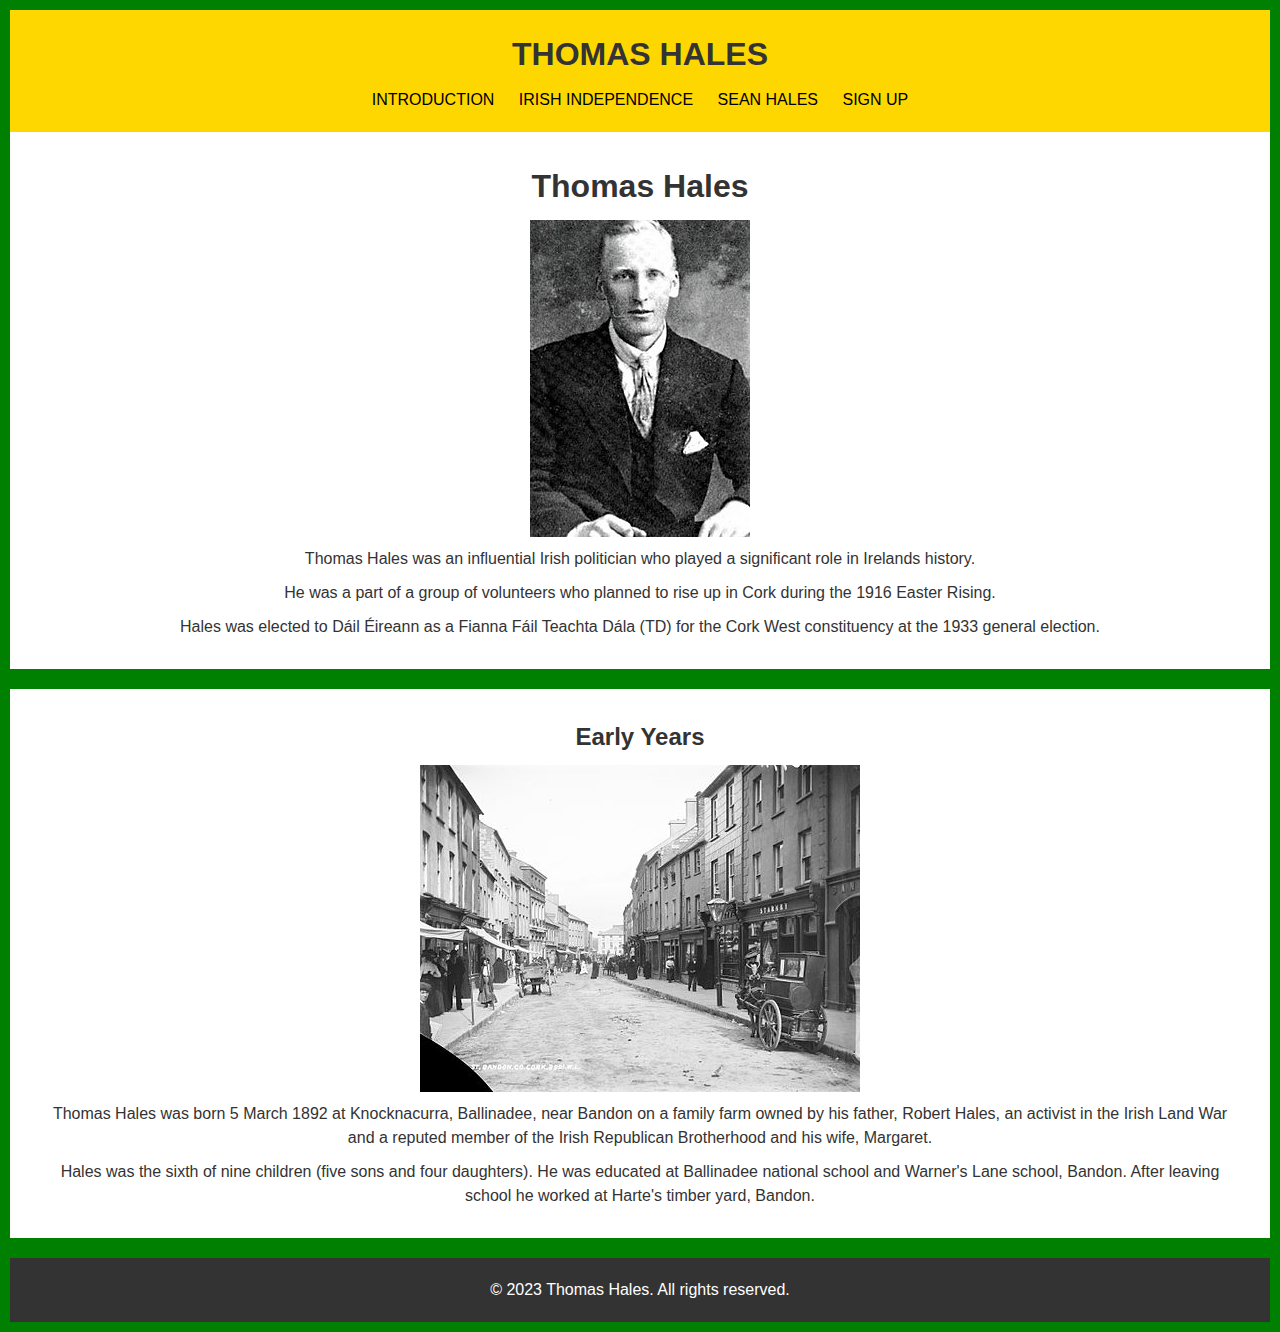
<file: index.html>
<!DOCTYPE html>
<html lang="en">

<head>
    <meta charset="UTF-8">
    <meta http-equiv="X-UA-Compatible" content="IE=edge">
    <meta name="viewport" content="width=device-width, initial-scale=1.0">
    <title>Thomas Hales - Irish Politician</title>
    <link rel="stylesheet" href="../css/style.css">
    <link rel="icon" href="../assets/images/favicon.png" type="image/x-icon">
</head>

<body>
    <header>
        <nav>
            <h1>THOMAS HALES</h1>
            <ul>
                <li><a href="index.html">Introduction</a></li>
                <li><a href="independence.html">Irish Independence </a> </li>
                <li><a href="sean-hales.html">Sean Hales</a></li>
                <li><a href="news-letter.html">Sign Up</a></li>
            </ul>
        </nav>
    </header>

    <section id="intro">
        <h1>Thomas Hales</h1>
        <img src="../assets/images/Tom_Hales.jpg" alt="Portrait of Thomas Hales">
        <p>Thomas Hales was an influential Irish politician who played a significant role in Irelands history.</p>
        <p>He was a part of a group of volunteers who planned to rise up in Cork during the 1916 Easter Rising.</p>
        <p>Hales was elected to Dáil Éireann as a Fianna Fáil Teachta Dála (TD) for the Cork West constituency at the
            1933 general
            election.</p>
    </section>
    <section>
        <h2>Early Years</h2>
        <img src="../assets/images/bandon.jpg" alt="Photograph of Main street, Bandon, 1900">
        <p>Thomas Hales was born 5 March 1892 at Knocknacurra, Ballinadee, near Bandon on a family farm owned by his
            father, Robert
            Hales, an
            activist in the Irish Land War and a reputed member of the Irish Republican Brotherhood and his wife,
            Margaret.</p>
        <p>Hales was the sixth of nine children (five sons and four daughters). He was educated at Ballinadee
            national school and Warner's Lane school, Bandon. After leaving school he worked at Harte's timber yard,
            Bandon.</p>
    </section>

    <footer>
        <p>&copy; 2023 Thomas Hales. All rights reserved.</p>
    </footer>
</body>

</html>
</file>
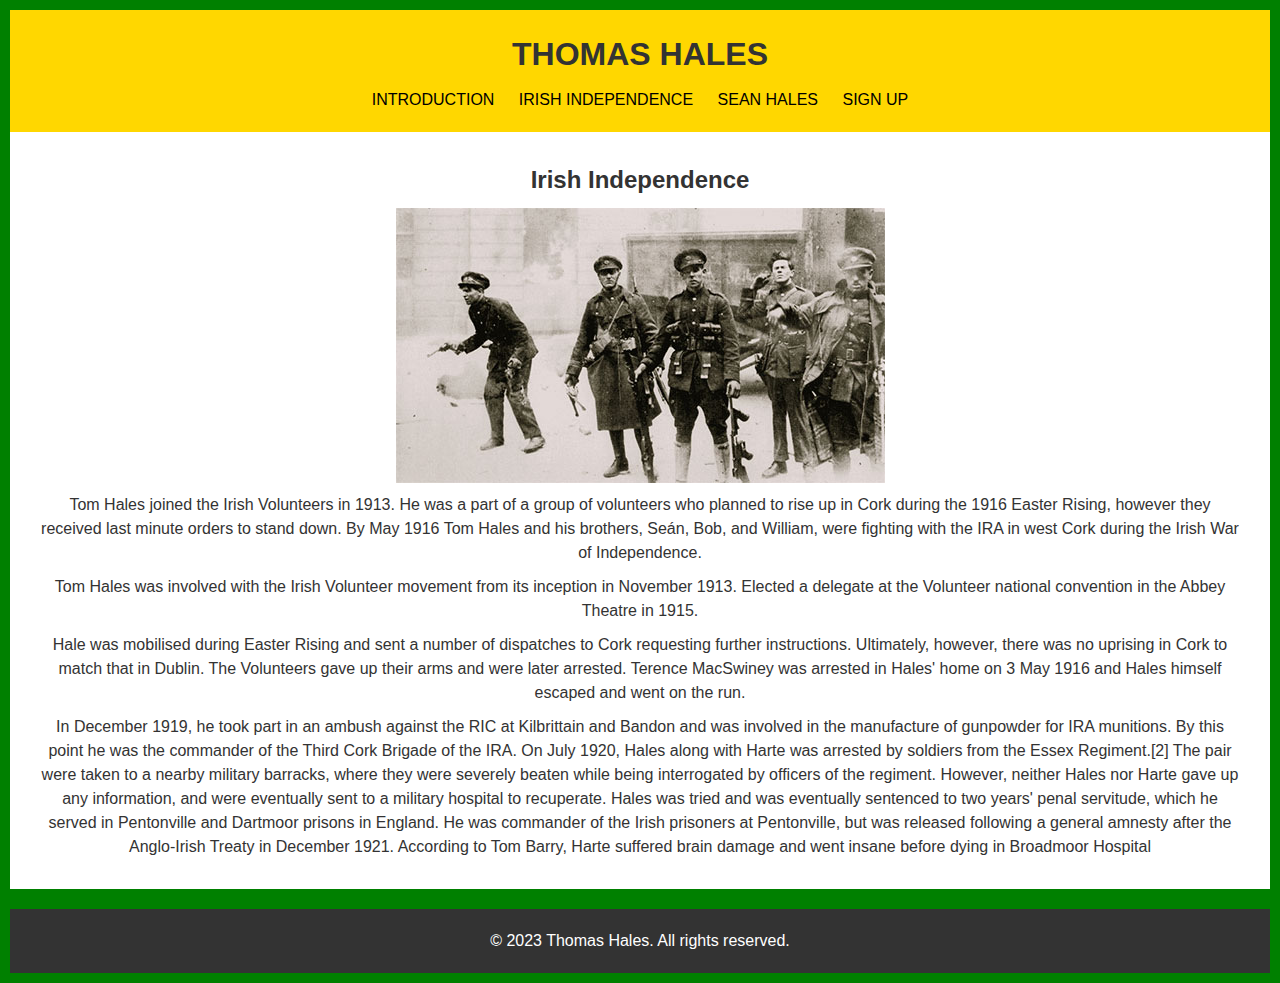
<file: independence.html>
<!DOCTYPE html>
<html lang="en">

<head>
    <meta charset="UTF-8">
    <meta http-equiv="X-UA-Compatible" content="IE=edge">
    <meta name="viewport" content="width=device-width, initial-scale=1.0">
    <title>Thomas Hales - Irish Politician</title>
    <link rel="stylesheet" href="../css/style.css">
    <link rel="icon" href="../assets/images/favicon.png" type="image/x-icon">
</head>

<body>
    <header>
        <nav>
            <h1>THOMAS HALES</h1>
            <ul>
                <li><a href="index.html">Introduction</a></li>
                <li><a href="independence.html">Irish Independence</a></li>
                <li><a href="sean-hales.html">Sean Hales</a></li>
                <li><a href="news-letter.html">Sign Up</a></li>
            </ul>
        </nav>
    </header>

    <section id="independence">

        <h2>Irish Independence</h2>
        <img src="../assets/images/revolution.jpg" alt="Picture of Irish revolutionaries.">
        <p>Tom Hales joined the Irish Volunteers in 1913. He was a part of a group of volunteers who planned to rise up
            in Cork
            during the 1916 Easter Rising, however they received last minute orders to stand down. By May 1916 Tom Hales
            and his
            brothers, Seán, Bob, and William, were fighting with the IRA in west Cork during the Irish War of
            Independence.</p>
        <p>Tom Hales was involved with the Irish Volunteer movement from its inception in November 1913. Elected a
            delegate at the
            Volunteer national convention in the Abbey Theatre in 1915.</p>
        <p>Hale was mobilised during Easter Rising and sent a number of dispatches to Cork requesting further
            instructions.
            Ultimately, however, there was no uprising in Cork to match that in Dublin. The Volunteers gave up their
            arms and were
            later arrested. Terence MacSwiney was arrested in Hales' home on 3 May 1916 and Hales himself escaped and
            went on the
            run.</p>

        <p>In December 1919, he took part in an ambush against the RIC at Kilbrittain and Bandon and was involved in the
            manufacture of gunpowder for IRA munitions. By this point he was the commander of the Third Cork Brigade of
            the IRA. On
            July 1920, Hales along with Harte was arrested by soldiers from the Essex Regiment.[2] The pair were taken
            to a nearby
            military barracks, where they were severely beaten while being interrogated by officers of the regiment.
            However,
            neither Hales nor Harte gave up any information, and were eventually sent to a military hospital to
            recuperate. Hales
            was tried and was eventually sentenced to two years' penal servitude, which he served in Pentonville and
            Dartmoor
            prisons in England. He was commander of the Irish prisoners at Pentonville, but was released following a
            general amnesty
            after the Anglo-Irish Treaty in December 1921. According to Tom Barry, Harte suffered brain damage and went
            insane
            before dying in Broadmoor Hospital</p>
    </section>

    <footer>
        <p>&copy; 2023 Thomas Hales. All rights reserved.</p>
    </footer>
</body>

</html>
</file>
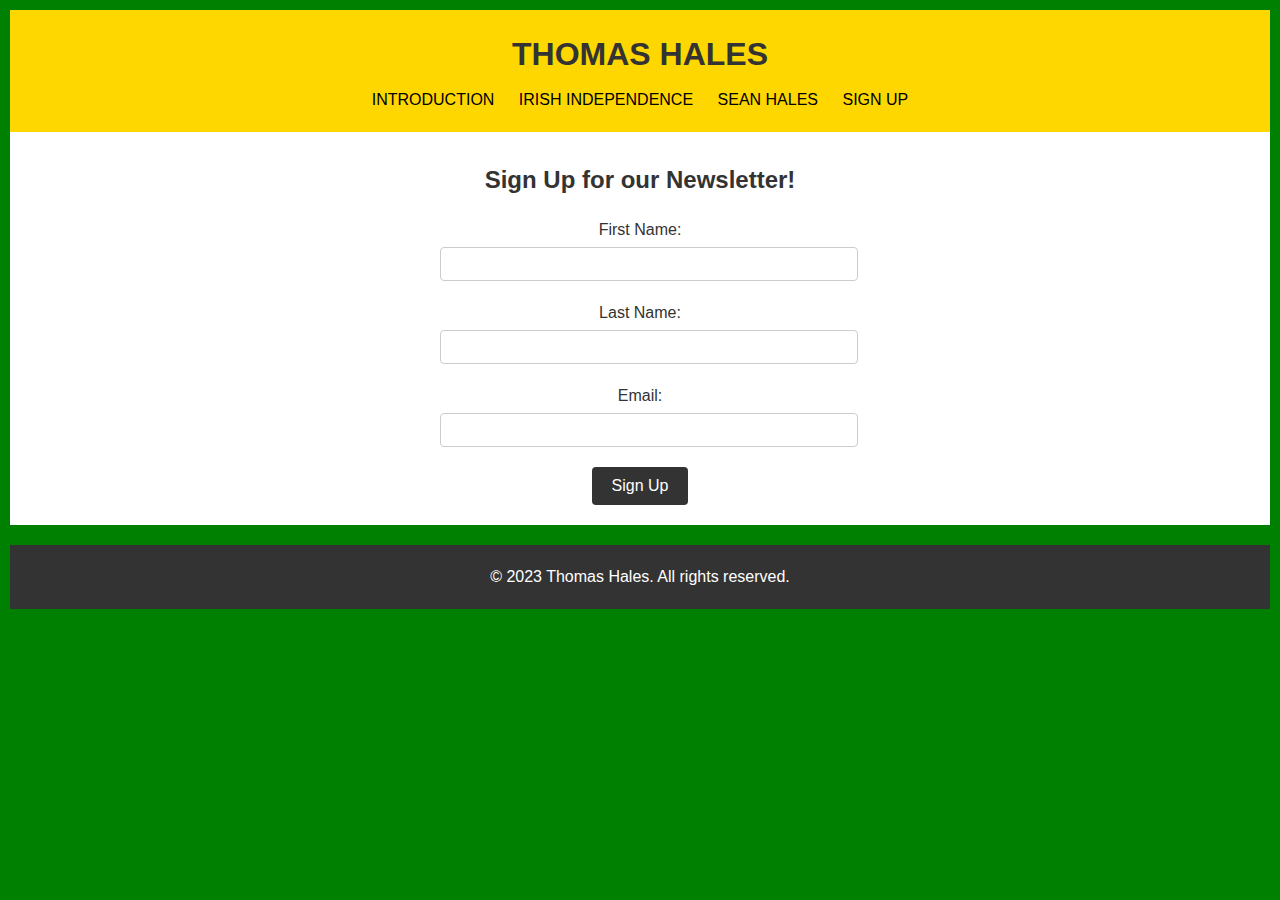
<file: news-letter.html>
<!DOCTYPE html>
<html lang="en">

<head>
    <meta charset="UTF-8">
    <meta http-equiv="X-UA-Compatible" content="IE=edge">
    <meta name="viewport" content="width=device-width, initial-scale=1.0">
    <title>Thomas Hales - Irish Politician</title>
    <link rel="stylesheet" href="../css/style.css">
    <link rel="icon" href="../assets/images/favicon.png" type="image/x-icon">
</head>

<body>
    <header>
        <nav>
            <h1>THOMAS HALES</h1>
            <ul>
                <li><a href="index.html">Introduction</a></li>
                <li><a href="independence.html">Irish Independence </a> </li>
                <li><a href="sean-hales.html">Sean Hales</a></li>
                <li><a href="news-letter.html">Sign Up</a></li>
            </ul>
        </nav>
    </header>
    <section id="signup">
        <h2>Sign Up for our Newsletter!</h2>
        <form id="signup-form">
            <div>
                <label for="first-name">First Name:</label>
                <input type="text" id="first-name" name="first-name" required>
            </div>
            <div>
                <label for="last-name">Last Name:</label>
                <input type="text" id="last-name" name="last-name" required>
            </div>
            <div>
                <label for="email">Email:</label>
                <input type="email" id="email" name="email" required>
            </div>
            <button type="submit">Sign Up</button>
        </form>
    </section>


    <footer>
        <p>&copy; 2023 Thomas Hales. All rights reserved.</p>
    </footer>
</body>

</html>
</file>
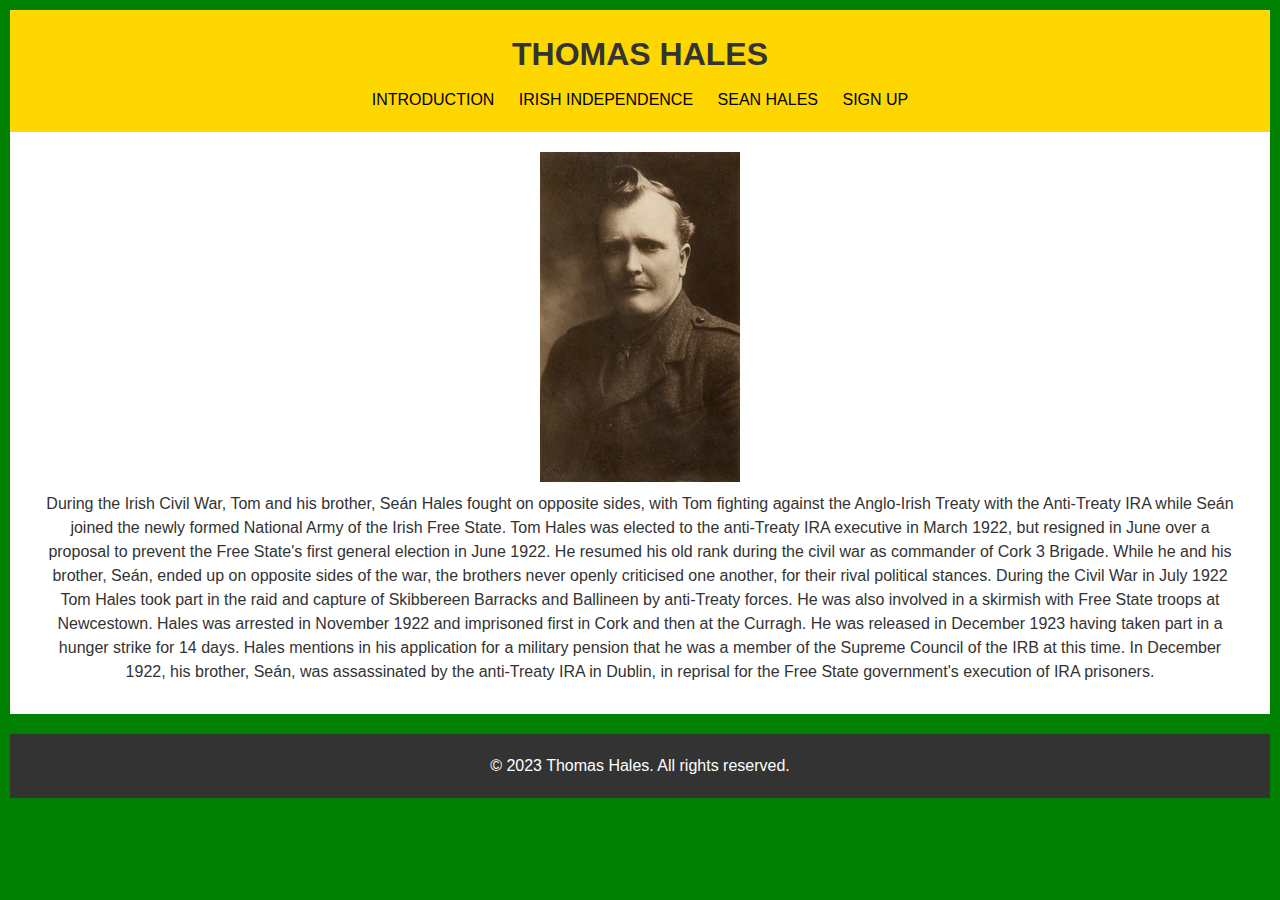
<file: sean-hales.html>
<!DOCTYPE html>
<html lang="en">

<head>
    <meta charset="UTF-8">
    <meta http-equiv="X-UA-Compatible" content="IE=edge">
    <meta name="viewport" content="width=device-width, initial-scale=1.0">
    <title>Thomas Hales - Irish Politician</title>
    <link rel="stylesheet" href="../css/style.css">
    <link rel="icon" href="../assets/images/favicon.png" type="image/x-icon">
</head>

<body>
    <header>
        <nav>
            <h1>THOMAS HALES</h1>
            <ul>
                <li><a href="index.html">Introduction</a></li>
                <li><a href="independence.html">Irish Independence</a></li>
                <li><a href="sean-hales.html">Sean Hales</a></li>
                <li><a href="news-letter.html">Sign Up</a></li>
            </ul>
        </nav>
    </header>


    <section id="sean-hales">
        <img src="../assets/images/Sean_Hales.jpg" alt="Portrait of Sean hales">
        <p>
            During the Irish Civil War, Tom and his brother, Seán Hales fought on opposite sides, with Tom fighting
            against the Anglo-Irish
            Treaty with the Anti-Treaty IRA while Seán joined the newly formed National Army of the Irish Free State.

            Tom Hales was elected to the anti-Treaty IRA executive in March 1922, but resigned in June over a proposal
            to prevent
            the Free State's first general election in June 1922. He resumed his old rank during the civil war as
            commander of Cork
            3 Brigade. While he and his brother, Seán, ended up on opposite sides of the war, the brothers never openly
            criticised
            one another, for their rival political stances.

            During the Civil War in July 1922 Tom Hales took part in the raid and capture of Skibbereen Barracks and
            Ballineen by
            anti-Treaty forces. He was also involved in a skirmish with Free State troops at Newcestown. Hales was
            arrested in
            November 1922 and imprisoned first in Cork and then at the Curragh. He was released in December 1923 having
            taken part
            in a hunger strike for 14 days. Hales mentions in his application for a military pension that he was a
            member of the
            Supreme Council of the IRB at this time.

            In December 1922, his brother, Seán, was assassinated by the anti-Treaty IRA in Dublin, in reprisal for the
            Free State
            government's execution of IRA prisoners.
        </p>

    </section>

    <footer>
        <p>&copy; 2023 Thomas Hales. All rights reserved.</p>
    </footer>
</body>

</html>
</file>
<file: css/style.css>
/* Reset default browser styles */
body,
h1,
h2,
p,
ul,
li {
    margin: 10px;
    padding: 0;
    text-align: center;
}

/* Global styles */
body {
    font-family: Arial, sans-serif;
    line-height: 1.5;
    background-color: green;
    color: #333;
}

header {
    background-color: gold;
    padding: 10px;
}

nav ul {
    list-style: none;
}

nav ul li {
    display: inline;
    margin-right: 10px;
}

nav ul li a {
    color: rgb(0, 0, 0);
    text-decoration: none;
    text-transform: uppercase;
}

nav ul li a:hover {
    text-decoration: underline;
}

section {
    padding: 20px;
    background-color: #fff;
    margin-bottom: 20px;
}

h1,
h2 {
    color: #333;
    margin-bottom: 10px;
    text-align: center;
}

h2 {
    font-size: 24px;
}

p {
    margin-bottom: 10px;

}

footer {
    background-color: #333;
    color: #fff;
    text-align: center;
    padding: 10px;
}


/* image sizing and placement */

img {
    max-width: 100%;
    height: auto;
    display: block;
    margin: 0 auto;
}

/* sign up form styling */

#signup {
    text-align: center;
}

#signup h2 {
    margin-bottom: 20px;
}

#signup-form {
    max-width: 400px;
    margin: 0 auto;
}

#signup-form div {
    margin-bottom: 20px;
}

#signup-form label {
    display: block;
    margin-bottom: 5px;
}

#signup-form input[type="text"],
#signup-form input[type="email"] {
    width: 100%;
    padding: 8px;
    font-size: 14px;
    border: 1px solid #ccc;
    border-radius: 4px;
}

#signup-form button[type="submit"] {
    padding: 10px 20px;
    font-size: 16px;
    background-color: #333;
    color: #fff;
    border: none;
    border-radius: 4px;
    cursor: pointer;
}

#signup-form button[type="submit"]:hover {
    background-color: #555;
}

/* Responsive styles */
@media screen and (max-width: 768px) {
    header {
        text-align: center;
    }

    nav ul li {
        display: block;
        margin-bottom: 5px;
    }

    section {
        padding: 10px;
    }

    h1 {
        font-size: 28px;
    }

    p {
        font-size: 16px;
    }

    #signup-form {
        max-width: 300px;
    }
}

@media screen and (max-width: 480px) {
    h1 {
        font-size: 24px;
    }

    p {
        font-size: 14px;
    }

    #signup-form {
        max-width: 300px;
    }
}
</file>
